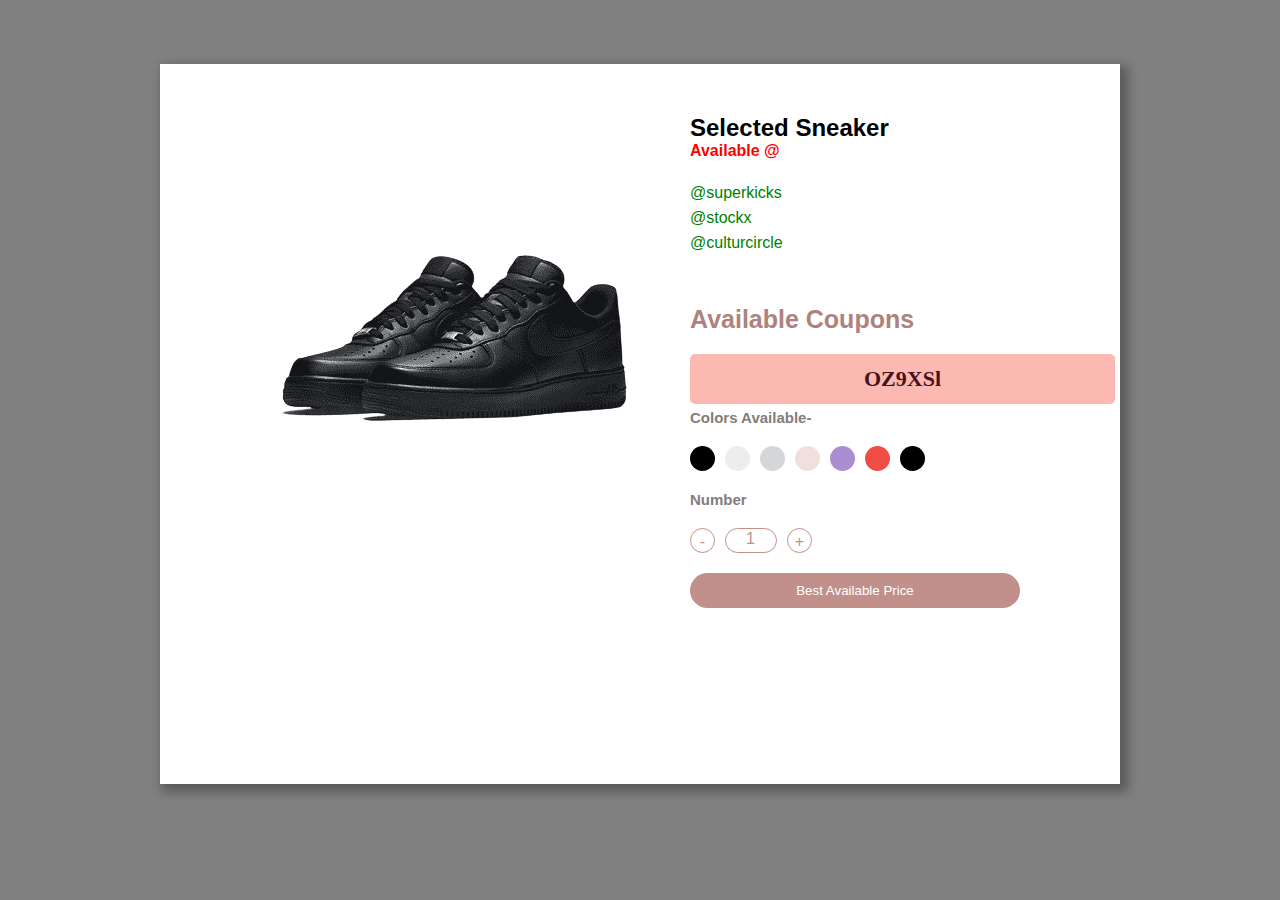
<file: detail.html>
<!DOCTYPE html>
<html lang="en" dir="ltr">

<head>
  <meta name="viewport" content="width=device-width, initial-scale=1">
  <link rel="stylesheet" href="https://pro.fontawesome.com/releases/v5.10.0/css/all.css" integrity="sha384-AYmEC3Yw5cVb3ZcuHtOA93w35dYTsvhLPVnYs9eStHfGJvOvKxVfELGroGkvsg+p" crossorigin="anonymous" />
  <link rel="stylesheet" href="detail.css">
  <script src="https://randojs.com/1.0.0.js"></script>
</head>
<body>
  <section>
    <div class="container flex">
      <div class="left">
        <div class="main_image">
          <img src="air_force_1 2.png" class="slide">
        </div>
        <!--<div class="option flex">
          <img src="af_left.png" onclick="img('af_left.png')">
          <img src="image/p2.jpg" onclick="img('image/p2.jpg')">
          <img src="image/p3.jpg" onclick="img('image/p3.jpg')">
          <img src="image/p4.jpg" onclick="img('image/p4.jpg')">
          <img src="image/p5.jpg" onclick="img('image/p5.jpg')">
          <img src="image/p6.jpg" onclick="img('image/p6.jpg')">
        </div>-->
      </div>
      <div class="right">
        <h2>Selected Sneaker</h2>
        <h4> </small>Available @ </h4>
        <p>
          <span style="color: green">@superkicks</span><br>
          <span style="color: green">@stockx</span><br>
          <span style="color: green">@culturcircle</span>
      </p>
        <h3>Available Coupons</h3>
        <div id="string_inner_container"></div>
        <div>
        <script>
            document.getElementById('string_inner_container').innerHTML = randvar(6)
            function randvar(string_length){
                var random_string = '';
                var characters = 'ABCDEFGHIJKLMNOPQRSTUVWXYZ123456789abcdefghijklmnopqrstuvwxyz'
                for(var i, i = 0; i < string_length; i++){
                    random_string += characters.charAt(Math.floor(Math.random() * characters.length))
                } 
                return random_string
            }
        </script>
        </div>
        <br>
        <h5 class="colorop"><br>Colors Available-</h5>
        <div class="color flex1">
          <span></span>
          <span></span>
          <span></span>
          <span></span>
          <span></span>
          <span></span>
          <span></span>
        </div>
        <h5>Number</h5>
        <div class="add flex1">
          <span>-</span>
          <label>1</label>
          <span>+</span>
        </div>
        <a href="https://www.superkicks.in/products/air-force-1-07-pro-tech-black-black-clear?variant=45202660786427">
            <button>Best Available Price</button>
        </a>
      </div>
    </div>
  </section>
  <script>
    function img(anything) {
      document.querySelector('.slide').src = anything;
    }

    function change(change) {
      const line = document.querySelector('.home');
      line.style.background = change;
    }
  </script>
</body>

</html>
</file>
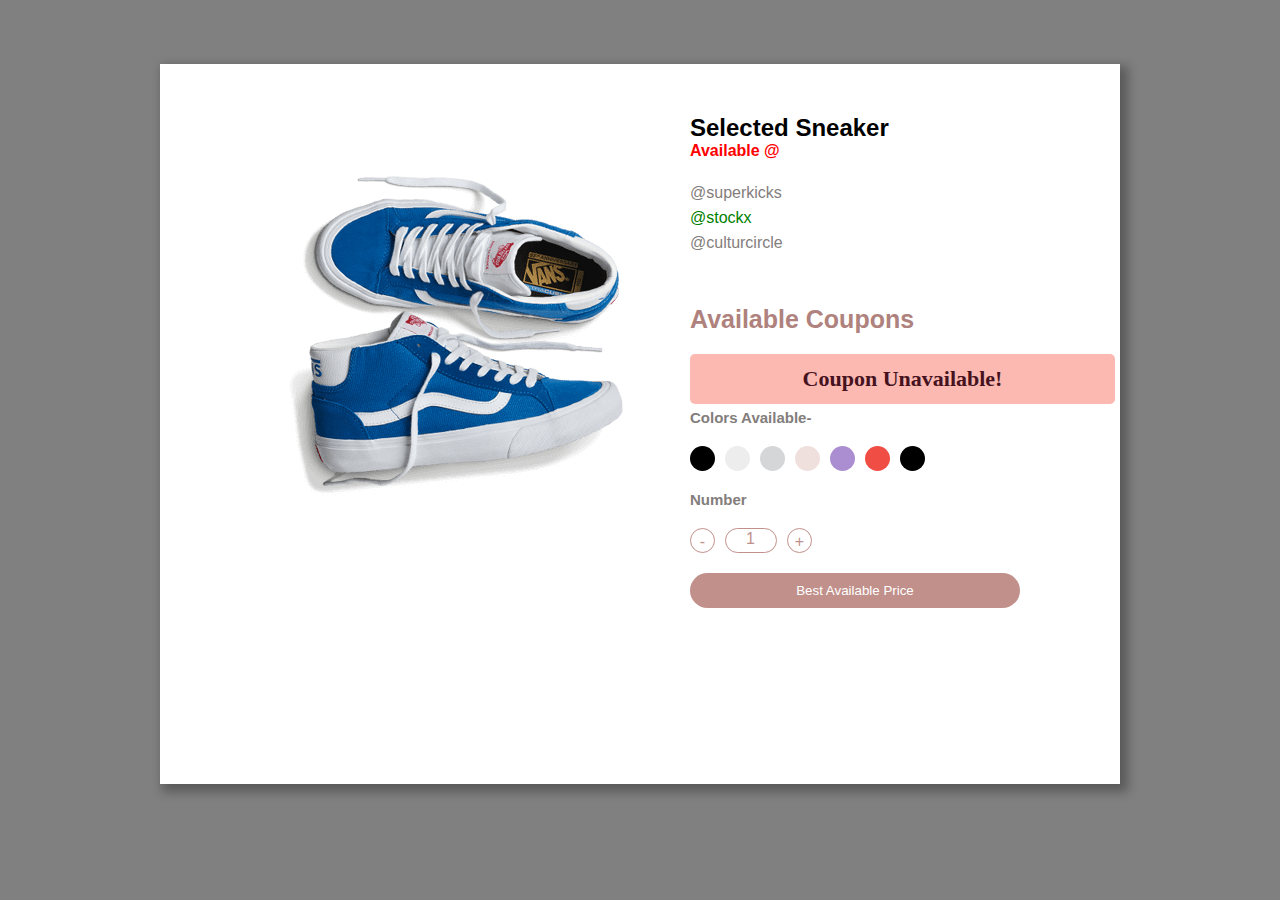
<file: detail2.html>
<!DOCTYPE html>
<html lang="en" dir="ltr">

<head>
  <meta name="viewport" content="width=device-width, initial-scale=1">
  <link rel="stylesheet" href="https://pro.fontawesome.com/releases/v5.10.0/css/all.css" integrity="sha384-AYmEC3Yw5cVb3ZcuHtOA93w35dYTsvhLPVnYs9eStHfGJvOvKxVfELGroGkvsg+p" crossorigin="anonymous" />
  <link rel="stylesheet" href="detail.css">
  <script src="https://randojs.com/1.0.0.js"></script>
</head>
<body>
  <section>
    <div class="container flex">
      <div class="left">
        <div class="main_image">
          <img src="van1.png" class="slide">
        </div>
        <!--<div class="option flex">
          <img src="af_left.png" onclick="img('af_left.png')">
          <img src="image/p2.jpg" onclick="img('image/p2.jpg')">
          <img src="image/p3.jpg" onclick="img('image/p3.jpg')">
          <img src="image/p4.jpg" onclick="img('image/p4.jpg')">
          <img src="image/p5.jpg" onclick="img('image/p5.jpg')">
          <img src="image/p6.jpg" onclick="img('image/p6.jpg')">
        </div>-->
      </div>
      <div class="right">
        <h2>Selected Sneaker</h2>
        <h4> </small>Available @</h4>
        <p>
            <span>@superkicks</span><br>
            <span style="color: green">@stockx</span><br>
            <span>@culturcircle</span>
        </p>
        <h3>Available Coupons</h3>
        <div id="string_inner_container">Coupon Unavailable!</div>
        <div>
        <!--<script>
            document.getElementById('string_inner_container').innerHTML = randvar(6)
            function randvar(string_length){
                var random_string = '';
                var characters = 'ABCDEFGHIJKLMNOPQRSTUVWXYZ123456789abcdefghijklmnopqrstuvwxyz'
                for(var i, i = 0; i < string_length; i++){
                    random_string += characters.charAt(Math.floor(Math.random() * characters.length))
                } 
                return random_string
            }
        </script>-->
        </div>
        <br>
        <h5 class="colorop"><br>Colors Available-</h5>
        <div class="color flex1">
          <span></span>
          <span></span>
          <span></span>
          <span></span>
          <span></span>
          <span></span>
          <span></span>
        </div>
        <h5>Number</h5>
        <div class="add flex1">
          <span>-</span>
          <label>1</label>
          <span>+</span>
        </div>
        <a href="https://stockx.com/vans-old-skool-princess-blue">
            <button>Best Available Price</button>
        </a>
      </div>
    </div>
  </section>
  <script>
    function img(anything) {
      document.querySelector('.slide').src = anything;
    }

    function change(change) {
      const line = document.querySelector('.home');
      line.style.background = change;
    }
  </script>
</body>

</html>
</file>
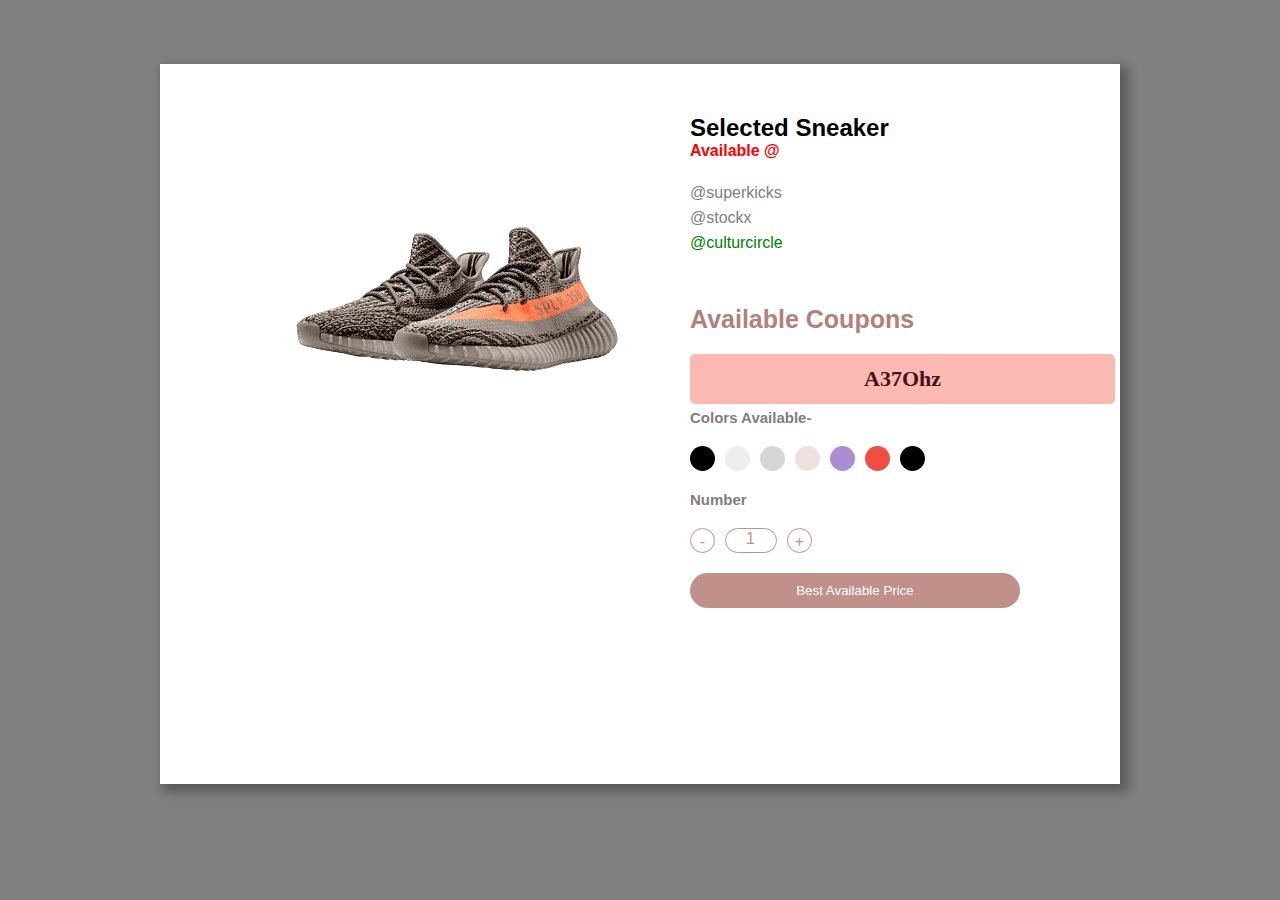
<file: detail3.html>
<!DOCTYPE html>
<html lang="en" dir="ltr">

<head>
  <meta name="viewport" content="width=device-width, initial-scale=1">
  <link rel="stylesheet" href="https://pro.fontawesome.com/releases/v5.10.0/css/all.css" integrity="sha384-AYmEC3Yw5cVb3ZcuHtOA93w35dYTsvhLPVnYs9eStHfGJvOvKxVfELGroGkvsg+p" crossorigin="anonymous" />
  <link rel="stylesheet" href="detail.css">
  <script src="https://randojs.com/1.0.0.js"></script>
</head>
<body>
  <section>
    <div class="container flex">
      <div class="left">
        <div class="main_image">
          <img src="yeezys2.png" class="slide">
        </div>
        <!--<div class="option flex">
          <img src="af_left.png" onclick="img('af_left.png')">
          <img src="image/p2.jpg" onclick="img('image/p2.jpg')">
          <img src="image/p3.jpg" onclick="img('image/p3.jpg')">
          <img src="image/p4.jpg" onclick="img('image/p4.jpg')">
          <img src="image/p5.jpg" onclick="img('image/p5.jpg')">
          <img src="image/p6.jpg" onclick="img('image/p6.jpg')">
        </div>-->
      </div>
      <div class="right">
        <h2>Selected Sneaker</h2>
        <h4> </small>Available @ </h4>
        <p>
            <span>@superkicks</span><br>
            <span>@stockx</span><br>
            <span style="color: green">@culturcircle</span>
        </p>
        <h3>Available Coupons</h3>
        <div id="string_inner_container"></div>
        <div>
        <script>
            document.getElementById('string_inner_container').innerHTML = randvar(6)
            function randvar(string_length){
                var random_string = '';
                var characters = 'ABCDEFGHIJKLMNOPQRSTUVWXYZ123456789abcdefghijklmnopqrstuvwxyz'
                for(var i, i = 0; i < string_length; i++){
                    random_string += characters.charAt(Math.floor(Math.random() * characters.length))
                } 
                return random_string
            }
        </script>
        </div>
        <br>
        <h5 class="colorop"><br>Colors Available-</h5>
        <div class="color flex1">
          <span></span>
          <span></span>
          <span></span>
          <span></span>
          <span></span>
          <span></span>
          <span></span>
        </div>
        <h5>Number</h5>
        <div class="add flex1">
          <span>-</span>
          <label>1</label>
          <span>+</span>
        </div>
        <a href="https://www.culture-circle.com/products/all/yeezy-boost-350-v2-beluga">
            <button>Best Available Price</button>
        </a>
      </div>
    </div>
  </section>
  <script>
    function img(anything) {
      document.querySelector('.slide').src = anything;
    }

    function change(change) {
      const line = document.querySelector('.home');
      line.style.background = change;
    }
  </script>
</body>

</html>
</file>
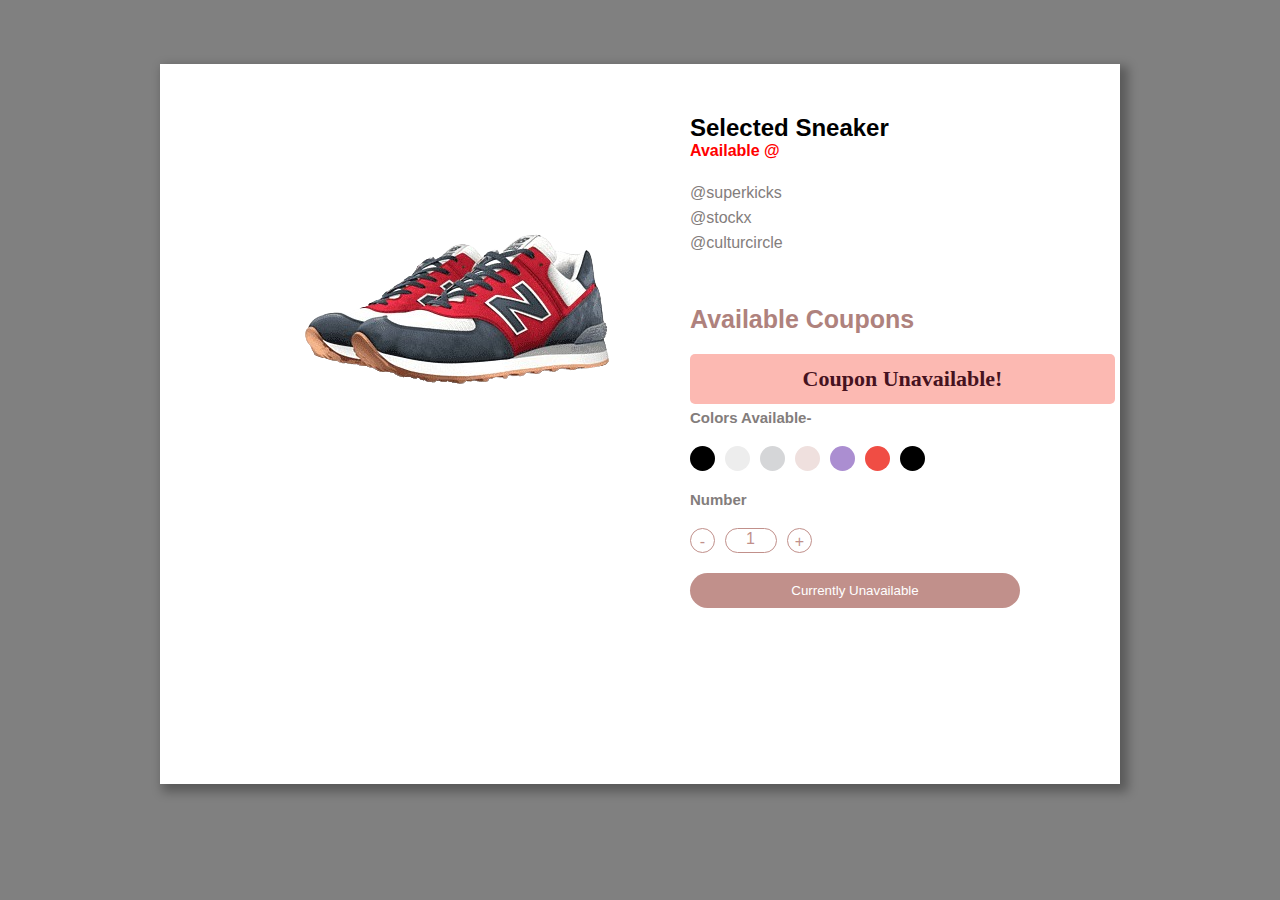
<file: details4.html>
<!DOCTYPE html>
<html lang="en" dir="ltr">

<head>
  <meta name="viewport" content="width=device-width, initial-scale=1">
  <link rel="stylesheet" href="https://pro.fontawesome.com/releases/v5.10.0/css/all.css" integrity="sha384-AYmEC3Yw5cVb3ZcuHtOA93w35dYTsvhLPVnYs9eStHfGJvOvKxVfELGroGkvsg+p" crossorigin="anonymous" />
  <link rel="stylesheet" href="detail.css">
  <script src="https://randojs.com/1.0.0.js"></script>
</head>
<body>
  <section>
    <div class="container flex">
      <div class="left">
        <div class="main_image">
          <img src="nb_574.png" class="slide">
        </div>
        <!--<div class="option flex">
          <img src="af_left.png" onclick="img('af_left.png')">
          <img src="image/p2.jpg" onclick="img('image/p2.jpg')">
          <img src="image/p3.jpg" onclick="img('image/p3.jpg')">
          <img src="image/p4.jpg" onclick="img('image/p4.jpg')">
          <img src="image/p5.jpg" onclick="img('image/p5.jpg')">
          <img src="image/p6.jpg" onclick="img('image/p6.jpg')">
        </div>-->
      </div>
      <div class="right">
        <h2>Selected Sneaker</h2>
        <h4> </small>Available @ </h4>
        <p>
            <span>@superkicks</span><br>
            <span>@stockx</span><br>
            <span>@culturcircle</span>
        </p>
        <h3>Available Coupons</h3>
        <div id="string_inner_container">Coupon Unavailable!</div>
        <div>
        <!--<script>
            document.getElementById('string_inner_container').innerHTML = randvar(6)
            function randvar(string_length){
                var random_string = '';
                var characters = 'ABCDEFGHIJKLMNOPQRSTUVWXYZ123456789abcdefghijklmnopqrstuvwxyz'
                for(var i, i = 0; i < string_length; i++){
                    random_string += characters.charAt(Math.floor(Math.random() * characters.length))
                } 
                return random_string
            }-->
        </script>
        </div>
        <br>
        <h5 class="colorop"><br>Colors Available-</h5>
        <div class="color flex1">
          <span></span>
          <span></span>
          <span></span>
          <span></span>
          <span></span>
          <span></span>
          <span></span>
        </div>
        <h5>Number</h5>
        <div class="add flex1">
          <span>-</span>
          <label>1</label>
          <span>+</span>
        </div>
        <a href="">
            <button>Currently Unavailable</button>
        </a>
      </div>
    </div>
  </section>
  <script>
    function img(anything) {
      document.querySelector('.slide').src = anything;
    }

    function change(change) {
      const line = document.querySelector('.home');
      line.style.background = change;
    }
  </script>
</body>

</html>
</file>
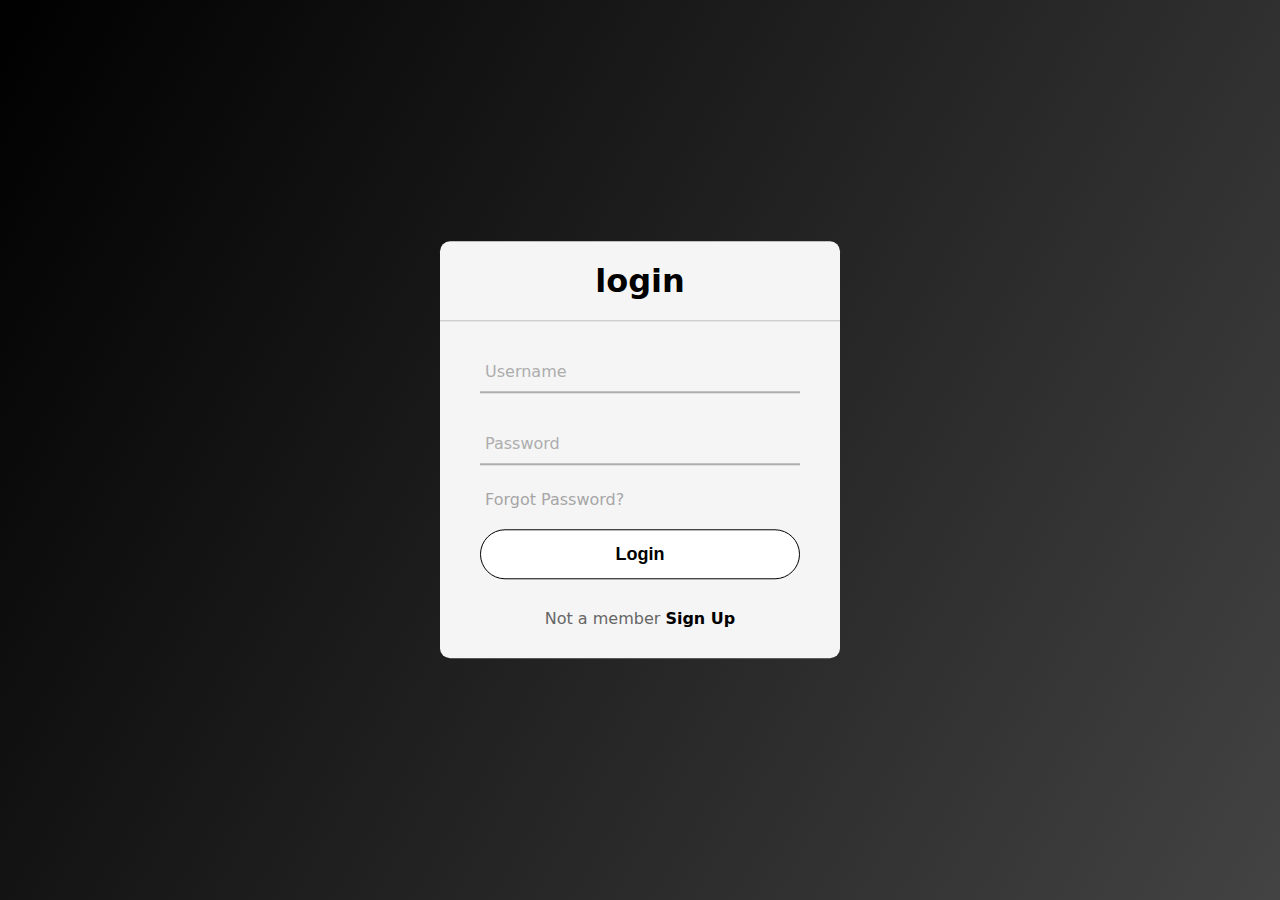
<file: login.html>
<!DOCTYPE html>
<html lang="en">
<head>
    <meta charset="UTF-8">
    <meta name="viewport" content="width=device-width, initial-scale=1.0">
    <title>Login page</title>
    <link rel="stylesheet" href="login.css">
</head>
<body>
    <div class="center">
        <h1>login</h1>
        <form>
            <div class="txt_field">
                <input type="text" required>
                <span></span>
                <label>Username</label> 
            </div>
            <div class="txt_field">
                <input type="password" required>
                <span></span>
                <label>Password</label>
            </div>
            <div class="pass">Forgot Password?</div>

           <!-- <input class="loginbt" type="submit" value="login" name="">-->
            <a href="./index.html">
                <button class="loginbt">Login</button>
            </a>
            <div class="signup_link">
                Not a member <a href="#">Sign Up</a>
            </div>   
        </form>
    </div>
</body>
</html>
</file>
<file: detail.css>
* {
    padding: 0;
    margin: 0;
    box-sizing: border-box;
  }
  
  body {
    font-family: sans-serif;
    background: grey;
  }
  
  .container {
    max-width: 75%;
    margin: auto;
    height: 80vh;
    margin-top: 5%;
    background: white;
    box-shadow: 5px 5px 10px 3px rgba(0, 0, 0, 0.3);
  }
  
.left{
    width: 50%;
    padding: 30px;
  }
.right {
    width: 50%;
    padding: 30px;
  }
  
  .flex {
    display: flex;
    justify-content: space-between;
  }
  
  .flex1 {
    display: flex;
  }
  
  .main_image {
    width: auto;
    height: auto;
    padding-left: 90px;
    padding-top: 70px;
  }
  
  .option img {
    width: 75px;
    height: 75px;
    padding: 10px;
  }
  
  .right {
    padding: 50px 100px 50px 50px;
  }
  
  h3 {
    color: #af827d;
    margin: 20px 0 20px 0;
    font-size: 25px;
  }
  
  h5,
  p,
  small {
    color: #837D7C;
  }
  
  h4 {
    color: red;
  }
  
  p {
    margin: 20px 0 50px 0;
    line-height: 25px;
  }
  
  h5 {
    font-size: 15px;
  }
  
  label,
  .add span,
  .color span {
    width: 25px;
    height: 25px;
    background: #000;
    border-radius: 50%;
    margin: 20px 10px 20px 0;
  }
  
  .color span:nth-child(2) {
    background: #EDEDED;
  }
  
  .color span:nth-child(3) {
    background: #D5D6D8;
  }
  
  .color span:nth-child(4) {
    background: #EFE0DE;
  }
  
  .color span:nth-child(5) {
    background: #AB8ED1;
  }
  
  .color span:nth-child(6) {
    background: #F04D44;
  }
  
  .add label,
  .add span {
    background: none;
    border: 1px solid #C1908B;
    color: #C1908B;
    text-align: center;
    line-height: 25px;
  }
  
  .add label {
    padding: 10px 30px 0 20px;
    border-radius: 50px;
    line-height: 0;
  }
  
  button {
    width: 100%;
    padding: 10px;
    border: none;
    outline: none;
    background: #C1908B;
    color: white;
    margin-bottom: 30px;
    border-radius: 30px;
  }
  
 #string_inner_container{
    width: 425px;
    height:  50px;
    margin-left: 0px;
    font-family: Candara;
    font-size: 22px;
    font-weight: bold;

    color:#461220;
    background-color: #FCB9B2;

    border-radius: 5px;
    display: flex;
    justify-content: center;
    align-items: center;
    float: left;
 }
 .colorop{
    padding-top: 20px;
 }
  @media only screen and (max-width:768px) {
    .container {
      max-width: 90%;
      margin: auto;
      height: auto;
    }
  
    .left, .right {
      width: 100%;
    }
  
    .container {
      flex-direction: column;
    }
  }
  
  @media only screen and (max-width:511px) {
    .container {
      max-width: 100%;
      height: auto;
      padding: 10px;
    }
  
    .left, .right {
      padding: 0;
    }
  
    img {
      width: 100%;
      height: 100%;
    }
  
    .option {
      display: flex;
      flex-wrap: wrap;
    }
  }
</file>
<file: login.css>
body{
    padding:0px;
    margin:0px;
    font-family: system-ui, -apple-system, BlinkMacSystemFont, 'Segoe UI', Roboto, Oxygen, Ubuntu, Cantarell, 'Open Sans', 'Helvetica Neue', sans-serif;
    background: linear-gradient(120deg,#000000,#434343);
    height:  100vh;
    overflow:hidden;
}

.center{
    position: absolute;
    top:50%;
    left:50%;
    transform: translate(-50%,-50%);
    width: 400px;
    background: #f5f5f5;
    border-radius: 10px;
}

.center h1{
    text-align: center;
    padding:0 0 20px 0;
    border-bottom: 1px solid silver;
}

.center form{
    padding:0 40px;
    box-sizing: border-box;
}

form .txt_field{
    position: relative;
    border-bottom: 2px solid #adadad;
    margin: 30px 0;
}

.txt_field input{
    width:100%;
    padding: 0 5px;
    height: 40px;
    font-size: 16px;
    border: none;
    background: none;
    outline: none;
}

.txt_field label{
    position:absolute;
    top: 50%;
    left: 5px;
    color: #adadad;
    transform: translateY(-50%);
    font-size: 16px;
    pointer-events: none;
    transition: .5s;
}

.txt_field span::before{
    content: '';
    position: absolute;
    top: 40px;
    left: 0;
    width: 0%;
    height: 2px;
    background: black;
    transition: .5s;
}

.txt_field input:focus ~ label,
.txt_field input:valid ~ label{
    top: -5px;
    color: black;
}

.txt_field input:focus ~ span::before,
.txt_field input:valid ~ span::before{
    width: 100%;
}

.pass{
    margin: -5px 0 20px 5px;
    color: #a6a6a6;
    cursor: pointer;
}

.pass:hover{
    text-decoration: underline;
}

.loginbt{
    width: 100%;
    height: 50px;
    border: 1px solid;
    background-color: white;
    border-radius: 25px;
    font-size: 18px;
    color: black;
    font-weight: 700;
    cursor: pointer;
    outline: none;
}

.loginbt:hover{
    border-color: none;
    transform: scale(1.05);
    transition: 0.5s;
}

.signup_link{
    margin: 30px 0;
    text-align: center;
    font-size: 16px;
    color: #666666;
}

.signup_link a{
    color: black;
    text-decoration: none;
    font-weight: bold;
}

.signup_link a:hover{
    text-decoration: underline;
}
</file>
